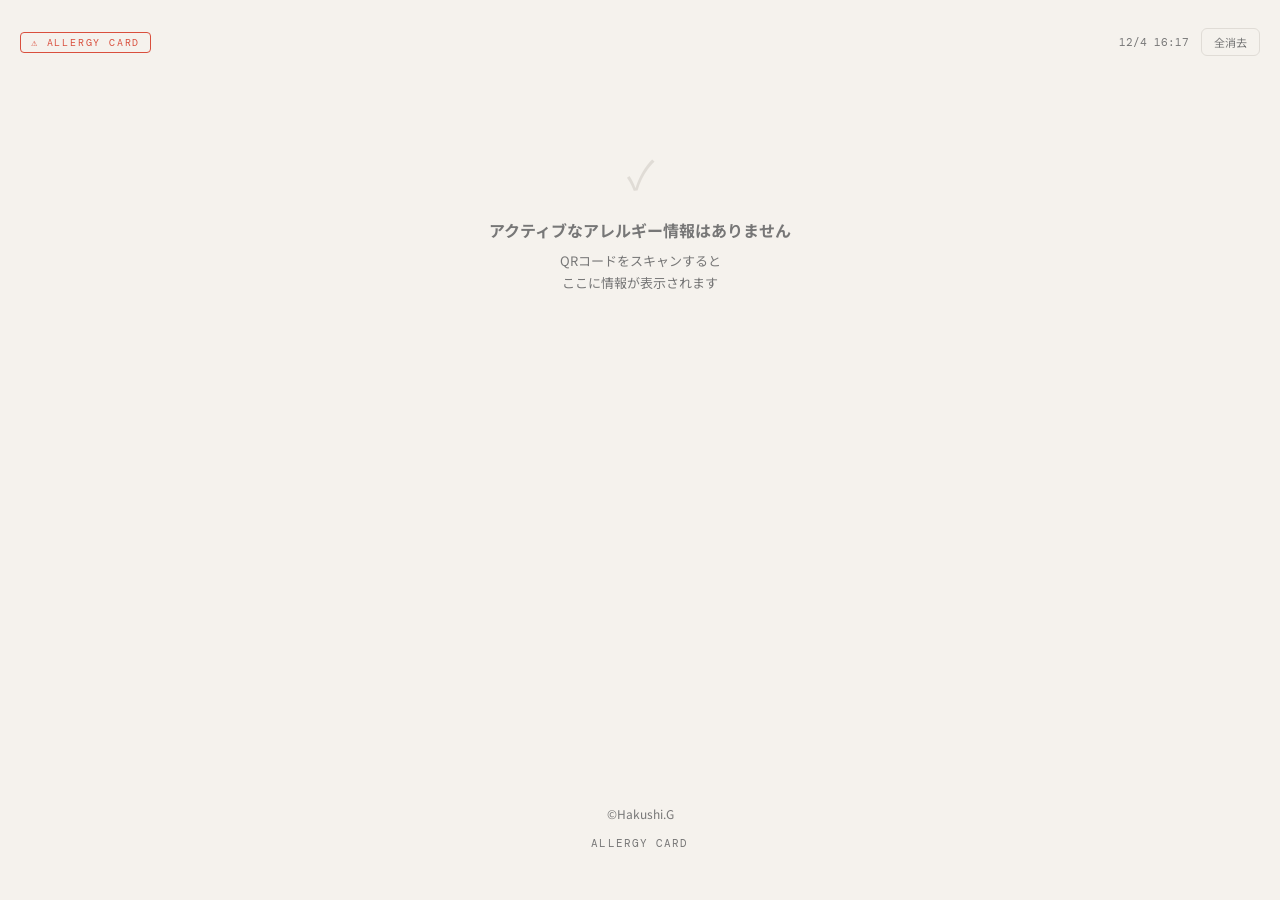
<file: view.html>
<!DOCTYPE html>
<html lang="ja">
<head>
  <meta charset="UTF-8" />
  <meta name="viewport" content="width=device-width, initial-scale=1.0" />
  <title>アレルギー情報</title>
  <link rel="preconnect" href="https://fonts.googleapis.com">
  <link href="https://fonts.googleapis.com/css2?family=Noto+Sans+JP:wght@400;500;700;900&family=DM+Mono:wght@500&display=swap" rel="stylesheet">
  <link rel="stylesheet" href="common.css">
  <link rel="stylesheet" href="view.css">
</head>
<body>

  <div class="top-bar">
    <div class="badge">⚠ Allergy Card</div>
    <div class="top-bar-right">
      <div class="timestamp" id="timestamp"></div>
      <button class="btn-clear-all" onclick="clearAll()">全消去</button>
    </div>
  </div>

  <div id="content"></div>

  <div class="footer">
    <p class="footer-note">©Hakushi.G</p>
    <span class="footer-brand">ALLERGY CARD</span>
  </div>

  <script src="view.js"></script>
</body>
</html>
</file>
<file: common.css>
* {
  box-sizing: border-box;
  margin: 0;
  padding: 0;
}

body {
  font-family: 'Noto Sans JP', sans-serif;
  min-height: 100vh;
}
</file>
<file: view.css>
:root {
  --bg: #F5F2ED;
  --card: #FFFFFF;
  --accent: #D94F3D;
  --accent-light: #FDECEA;
  --text: #1A1A1A;
  --text-muted: #777;
  --border: #E0DCD6;
  --shadow: 0 2px 16px rgba(0,0,0,0.08);
}

body {
  background: var(--bg);
  color: var(--text);
  display: flex;
  flex-direction: column;
  padding: 28px 20px 48px;
}

/* トップバー */
.top-bar {
  display: flex;
  align-items: center;
  justify-content: space-between;
  margin-bottom: 28px;
}

.top-bar-right {
  display: flex;
  align-items: center;
  gap: 12px;
}

.badge {
  font-family: 'DM Mono', monospace;
  font-size: 10px;
  letter-spacing: 0.18em;
  color: var(--accent);
  border: 1px solid var(--accent);
  border-radius: 4px;
  padding: 3px 10px;
  text-transform: uppercase;
}

.timestamp {
  font-size: 11px;
  color: var(--text-muted);
  font-family: 'DM Mono', monospace;
}

.btn-clear-all {
  padding: 5px 12px;
  background: transparent;
  border: 1px solid var(--border);
  border-radius: 6px;
  font-family: 'Noto Sans JP', sans-serif;
  font-size: 11px;
  color: var(--text-muted);
  cursor: pointer;
  transition: all 0.15s;
}

.btn-clear-all:hover {
  border-color: var(--accent);
  color: var(--accent);
}

/* 警告バナー */
.warning-banner {
  background: var(--accent-light);
  border: 1.5px solid var(--accent);
  border-radius: 14px;
  padding: 16px 20px;
  margin-bottom: 20px;
  display: flex;
  align-items: center;
  gap: 14px;
}

.warning-icon {
  font-size: 26px;
  flex-shrink: 0;
}

.warning-text h2 {
  font-size: 16px;
  font-weight: 700;
  color: var(--accent);
  line-height: 1.3;
}

.warning-text p {
  font-size: 14px;
  color: var(--text-muted);
  margin-top: 2px;
}

/* 人物カード */
.person-card {
  background: var(--card);
  border: 1px solid var(--border);
  box-shadow: var(--shadow);
  border-radius: 14px;
  padding: 16px;
  margin-bottom: 12px;
  animation: fadeIn 0.3s ease both;
}

@keyframes fadeIn {
  from { opacity: 0; transform: translateY(8px); }
  to   { opacity: 1; transform: translateY(0); }
}

.person-header {
  display: flex;
  align-items: center;
  justify-content: space-between;
  margin-bottom: 14px;
  padding-bottom: 12px;
  border-bottom: 1px solid var(--border);
}

.person-name {
  font-size: 16px;
  font-weight: 700;
}

/* タイマー */
.person-timer {
  font-family: 'DM Mono', monospace;
  font-size: 18px;
  color: var(--text-muted);
  background: var(--bg);
  border: 1px solid var(--border);
  border-radius: 6px;
  padding: 4px 10px;
  letter-spacing: 0.05em;
}

.person-timer.urgent {
  color: var(--accent);
  border-color: var(--accent);
  animation: pulse 1s infinite;
}

@keyframes pulse {
  0%, 100% { opacity: 1; }
  50%       { opacity: 0.5; }
}

.person-timer.never {
  font-size: 16px;
  color: var(--text-muted);
}

/* アレルゲン行 */
.allergen-list {
  display: flex;
  flex-direction: column;
  gap: 8px;
}

.allergen-row {
  display: flex;
  align-items: center;
  gap: 12px;
  padding: 10px 12px;
  background: var(--bg);
  border: 1px solid var(--border);
  border-left: 3px solid var(--accent);
  border-radius: 8px;
}

.allergen-emoji {
  font-size: 22px;
  width: 30px;
  text-align: center;
}

.allergen-name {
  font-size: 16px;
  font-weight: 700;
}

.allergen-desc {
  font-size: 11px;
  color: var(--text-muted);
  margin-left: auto;
}

/* その他備考 */
.other-note {
  margin-top: 10px;
  padding: 10px 14px;
  background: var(--bg);
  border: 1px solid var(--border);
  border-radius: 8px;
  font-size: 16px;
  color: var(--text);
  line-height: 1.6;
  white-space: pre-wrap;
}

/* 空状態 */
.empty-state {
  text-align: center;
  padding: 60px 20px;
}

.empty-icon {
  font-size: 40px;
  color: var(--border);
  margin-bottom: 16px;
}

.empty-state h2 {
  font-size: 16px;
  font-weight: 700;
  color: var(--text-muted);
  margin-bottom: 8px;
}

.empty-state p {
  font-size: 13px;
  color: var(--text-muted);
  line-height: 1.7;
}

/* フッター */
.footer {
  margin-top: auto;
  text-align: center;
  padding-top: 32px;
}

.footer-note {
  font-size: 12px;
  color: var(--text-muted);
  line-height: 1.7;
}

.footer-brand {
  display: inline-block;
  font-family: 'DM Mono', monospace;
  font-size: 11px;
  color: var(--text-muted);
  margin-top: 12px;
  letter-spacing: 0.1em;
}

.privacy-note {
  font-size: 11px;
  color: var(--text-muted);
  text-align: center;
  line-height: 1.7;
  padding: 12px 16px;
  background: var(--card);
  border: 1px solid var(--border);
  border-radius: 10px;
  margin-bottom: 16px;
}

/* View画面閉じるボタン */
.btn-close-tab {
  margin-top: 24px;
  padding: 12px 28px;
  background: var(--accent);
  color: white;
  border: none;
  border-radius: 10px;
  font-family: 'Noto Sans JP', sans-serif;
  font-size: 14px;
  font-weight: 700;
  cursor: pointer;
  transition: opacity 0.15s;
}
.btn-close-tab:hover {
  opacity: 0.85;
}
.close-note {
  font-size: 11px;
  color: var(--text);
  margin-top: 8px;
}
</file>
